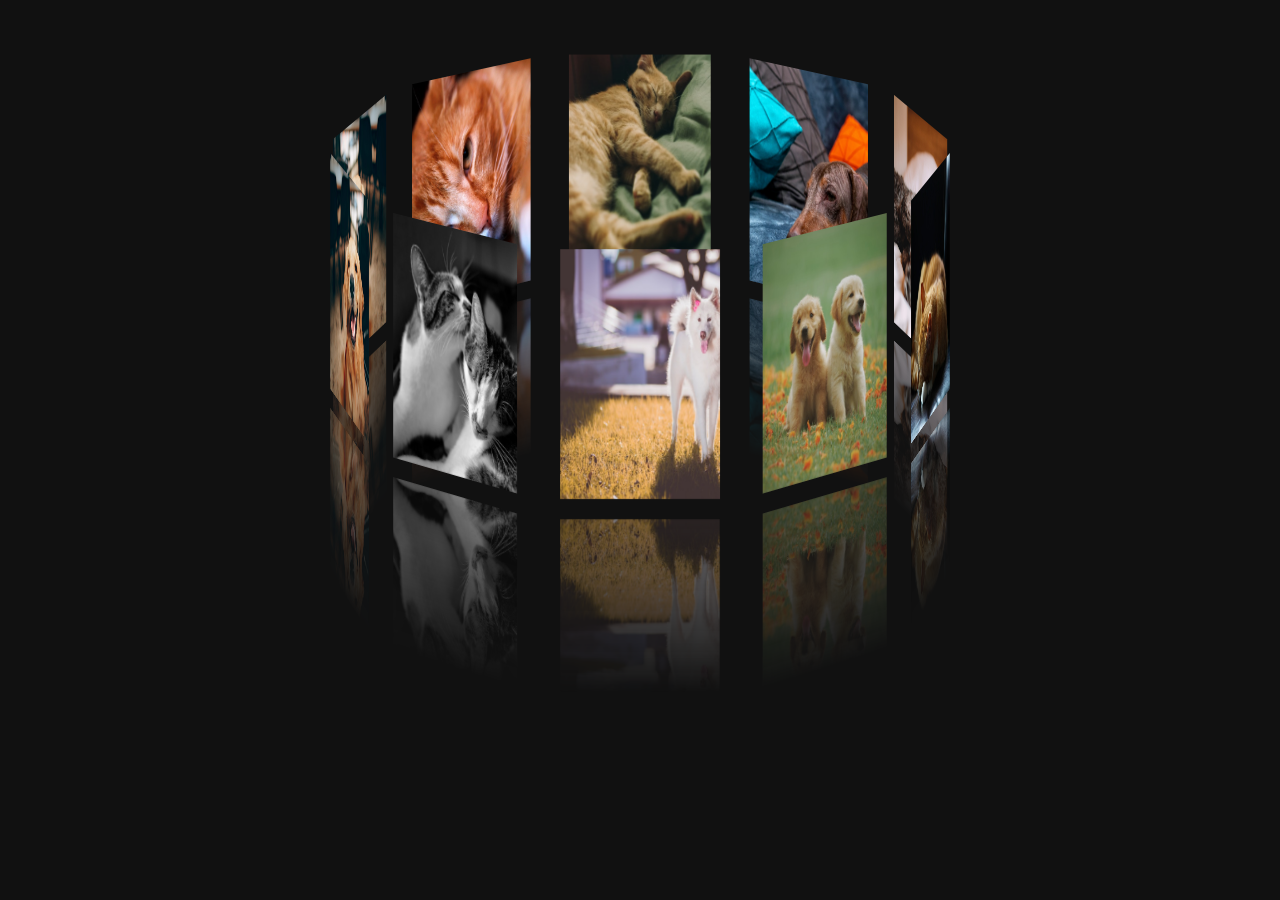
<file: 3dRotating_album/index.html>
<!DOCTYPE html>
<html lang="en">
<head>
    <meta charset="UTF-8">
    <title>3d旋转相册</title>
</head>
<body>
<style>
    body{
        background: #111;
    }
    .wrap{
        perspective: 5000px;
        transform: rotateX(-20deg);
        transform-style: preserve-3d;
    }
    .space3D{
        position: relative;
        width:150px;
        height:200px;
        margin:140px auto 0;
        transform-style:preserve-3d;
        animation:rotateAnimations 10s linear infinite;
    }
    img{
        width: 150px;
        height: 250px;
        position: absolute;
        top:0;
        left:0;
        /*详情：https://www.html.cn/book/css/properties/only-webkit/box-reflect.htm*/
        -webkit-box-reflect:below 20px -webkit-linear-gradient(top,rgba(250,250,250,0),rgba(250,250,250,0) 30%,rgba(250,250,250,0.5));
    }
    img:nth-child(1){
        transform: rotateY(0deg) translateZ(300px);
    }
    img:nth-child(2){
        transform: rotateY(36deg) translateZ(300px);
    }
    img:nth-child(3){
        transform: rotateY(72deg) translateZ(300px);
    }
    img:nth-child(4){
        transform: rotateY(108deg) translateZ(300px);
    }
    img:nth-child(5){
        transform: rotateY(144deg) translateZ(300px);
    }
    img:nth-child(6){
        transform: rotateY(180deg) translateZ(300px);
    }
    img:nth-child(7){
        transform: rotateY(216deg) translateZ(300px);
    }
    img:nth-child(8){
        transform: rotateY(252deg) translateZ(300px);
    }
    img:nth-child(9){
        transform: rotateY(288deg) translateZ(300px);
    }
    img:nth-child(10){
        transform: rotateY(324deg) translateZ(300px);
    }
    @keyframes rotateAnimations {
        0% {
            transform: rotateY(0deg);
        }
        100% {
            transform: rotateY(360deg);
        }
    }
</style>
<div class="wrap">
    <div class="space3D">
        <img src="img/1.jpg">
        <img src="img/2.jpg">
        <img src="img/3.jpg">
        <img src="img/4.jpg">
        <img src="img/5.jpg">
        <img src="img/6.jpg">
        <img src="img/7.jpg">
        <img src="img/8.jpg">
        <img src="img/9.jpg">
        <img src="img/10.jpg">
    </div>
</div>
</body>
</html>
</file>
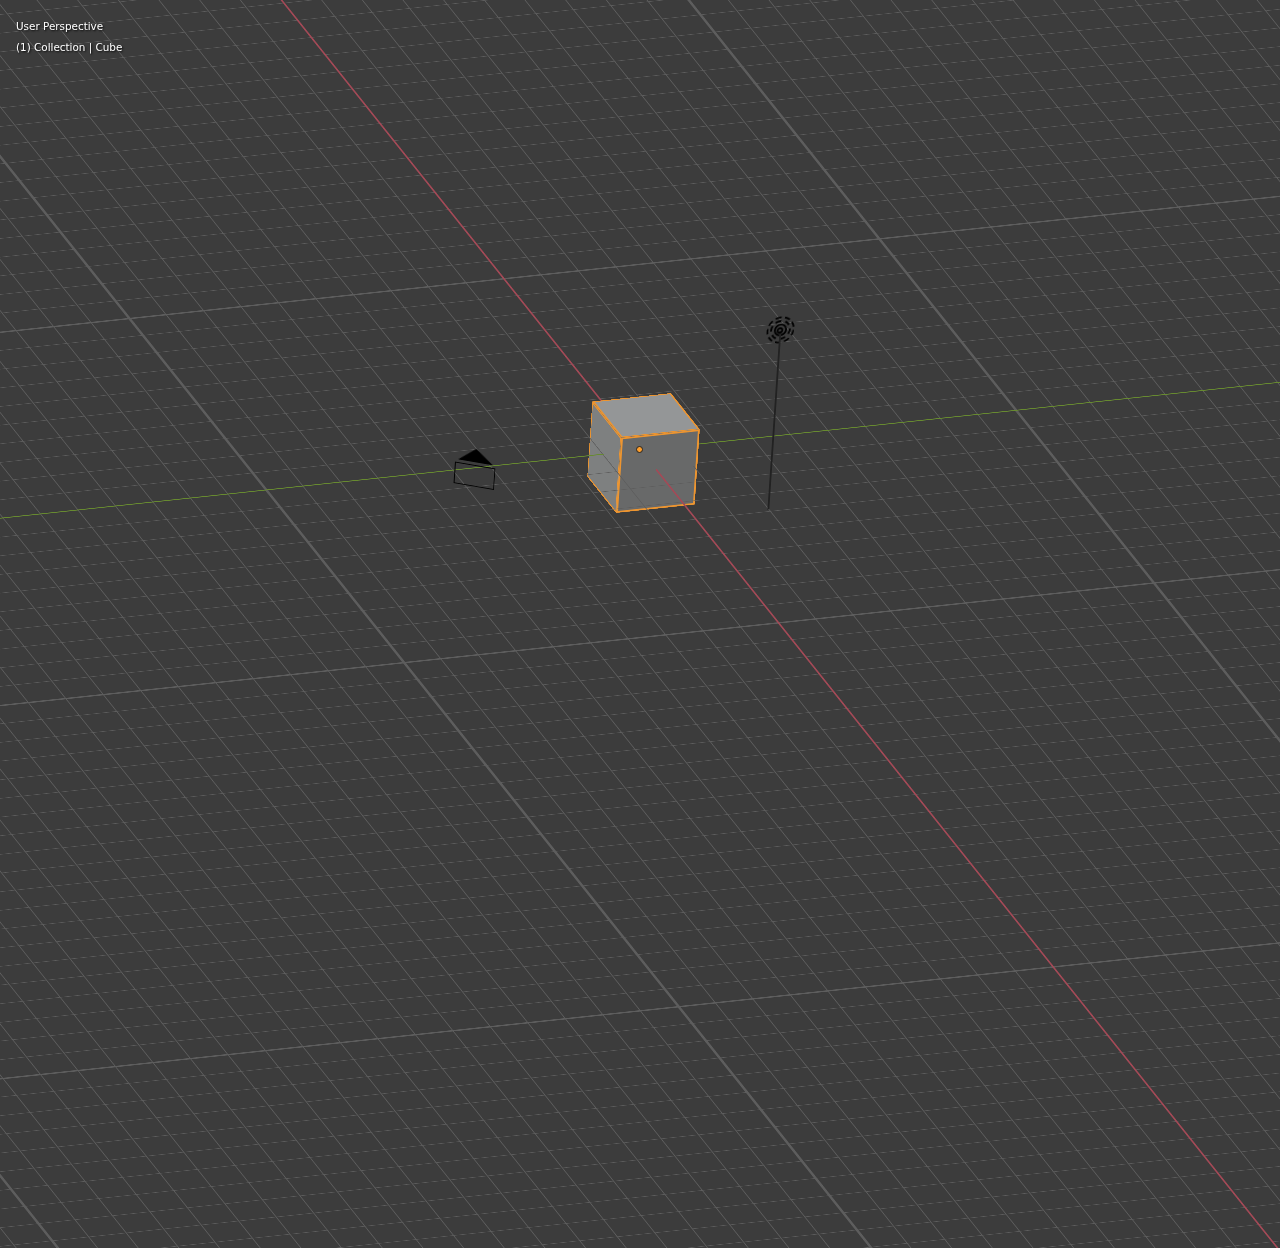
<file: Blender in HTML/source code/index.html>
<!DOCTYPE html>
<html lang="en">
<head>
  <meta charset="UTF-8">
  <meta name="viewport" content="width=device-width, initial-scale=1.0">
  <title>Document</title>
  <link rel="stylesheet" href="style.css">
</head>
<body>
  <div id="dot"></div>
  
  <div id="layout">
    <div id="wrapper">
      <div id="base-mesh"></div>
  
      <div id="light">
        <div id="bulb"></div>
        <div id="line"></div>
      </div>
  
      <div id="camera">
        <div id="lens"></div>
      </div>
  
      <div id="cube">
        <div id="front"></div>
        <div id="back"></div>
        <div id="right"></div>
        <div id="left"></div>
        <div id="top"></div>
        <div id="bottom"></div>
      </div>
    </div>
  </div>
  
  <div id="top-left-text">
    <div>User Perspective</div>
    <div>(1) Collection | Cube</div>
  </div>
  <script src="index.js"></script>
</body>
</html>
</file>
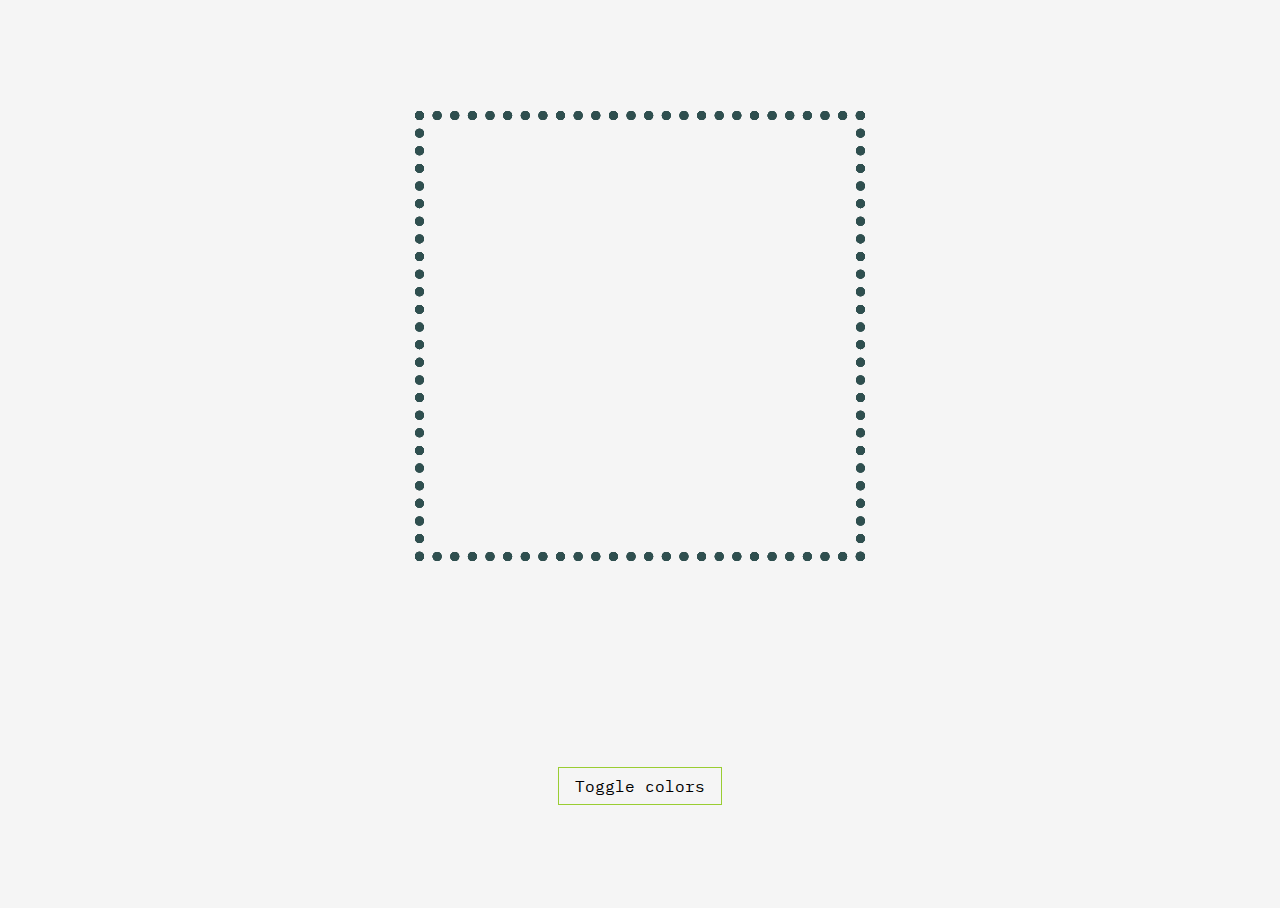
<file: CSS variables in cubic-bezier function/imitation/index.html>
<!DOCTYPE html>
<html lang="en">
<head>
  <meta charset="UTF-8">
  <meta name="viewport" content="width=device-width, initial-scale=1.0">
  <title>Document</title>
  <link rel="stylesheet" href="style.css">
</head>
<body>
  <div class="scene">
    <div class="square" style="--index: 0"></div>
    <div class="square" style="--index: 1"></div>
    <div class="square" style="--index: 2"></div>
    <div class="square" style="--index: 3"></div>
    <div class="square" style="--index: 4"></div>
    <div class="square" style="--index: 5"></div>
    <div class="square" style="--index: 6"></div>
    <div class="square" style="--index: 7"></div>
    <div class="square" style="--index: 8"></div>
  </div>

  <div class="controls">
    <button class="btn btn-mode">Toggle colors</button>
  </div>

  <script>
    document.querySelector(".btn-mode").addEventListener("click", () => {
      document.body.classList.toggle("dark-mode");
    });
  </script>
</body>
</html>
</file>
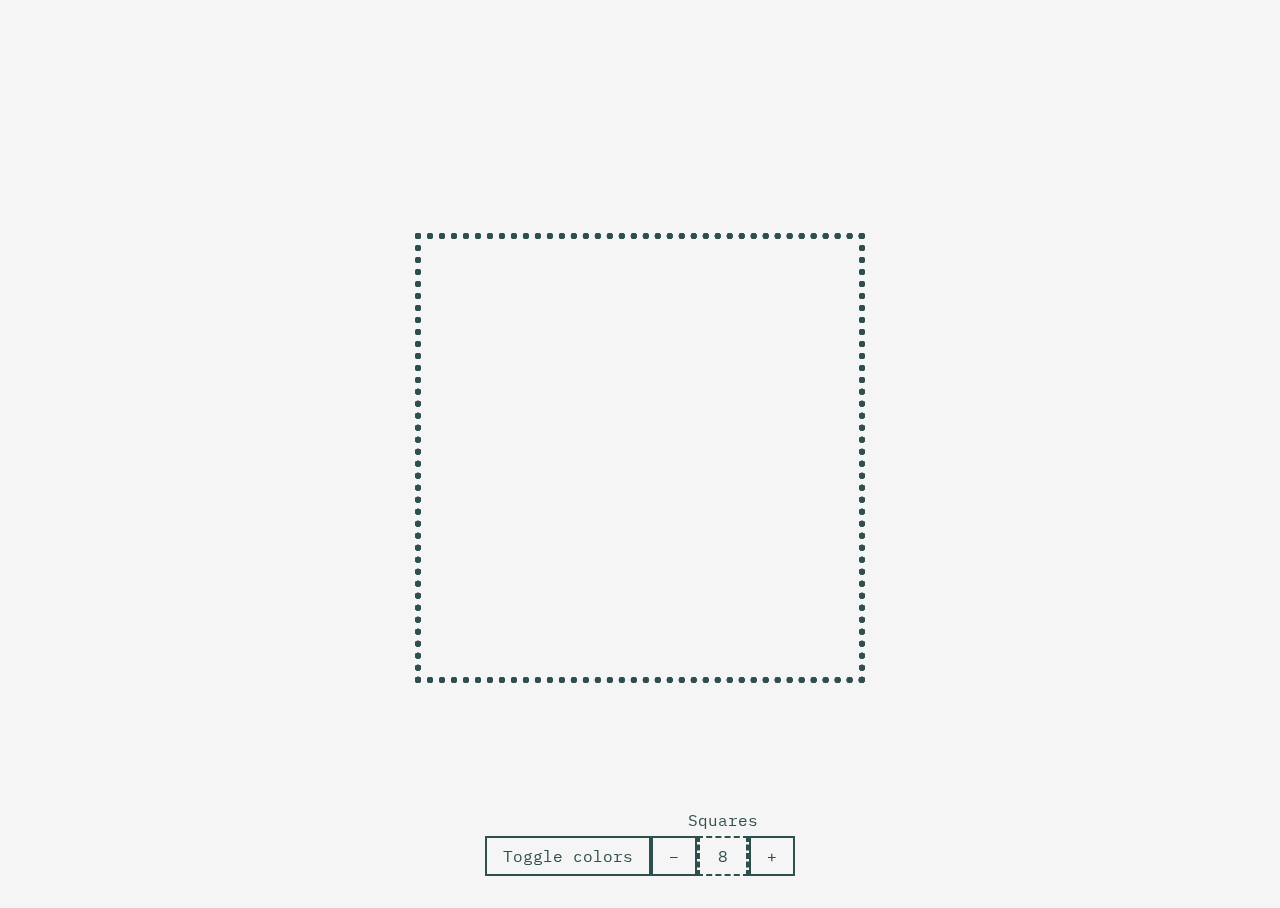
<file: CSS variables in cubic-bezier function/sound code/index.html>
<!DOCTYPE html>
<html lang="en">
<head>
  <meta charset="UTF-8">
  <meta name="viewport" content="width=device-width, initial-scale=1.0">
  <title>Document</title>
  <link rel="stylesheet" href="style.css">
</head>
<body>
  <div class="controls">
    <button class="btn btn-mode">Toggle colors</button>
    <div class="amount">
      <label class="amount-label">Squares</label>
      <button class="btn btn-remove">−</button>
      <div class="count">8</div>
      <button class="btn btn-add">+</button>
    </div>
  </div>
  <div class="scene">
    <div class="square" style="--index: 0"></div>
    <div class="square" style="--index: 1"></div>
    <div class="square" style="--index: 2"></div>
    <div class="square" style="--index: 3"></div>
    <div class="square" style="--index: 4"></div>
    <div class="square" style="--index: 5"></div>
    <div class="square" style="--index: 6"></div>
    <div class="square" style="--index: 7"></div>
    <div class="square" style="--index: 8"></div>
    <div class="square" style="--index: 9"></div>
    <div class="square" style="--index: 10"></div>
    <div class="square" style="--index: 11"></div>
    <div class="square" style="--index: 12"></div>
    <div class="square" style="--index: 13"></div>
    <div class="square" style="--index: 14"></div>
    <div class="square" style="--index: 15"></div>
    <div class="square" style="--index: 16"></div>
    <div class="square" style="--index: 17"></div>
    <div class="square" style="--index: 18"></div>
    <div class="square" style="--index: 19"></div>
  </div>
  <script>

    const scene = document.querySelector(".scene");
    const squares = document.querySelectorAll(".square");
    const count = document.querySelector(".count");
    const min = 1;
    const max = 20;
    let counter = 8;

    const init = () => {
      squares.forEach((square, index) => {
        if (index >= counter) {
          return;
        }
        square.style.opacity = 0.5;
      });
    };

    document.querySelector(".btn-add").addEventListener("click", () => {
      counter < max ? counter++ : max;
      count.innerText = counter;
      squares[counter - 1].style.opacity = 0.5;
    });

    document.querySelector(".btn-remove").addEventListener("click", () => {
      counter > min ? counter-- : min;
      count.innerText = counter;
      squares[counter - 1].style.opacity = 0;
    });

    document.querySelector(".btn-mode").addEventListener("click", () => {
      document.body.classList.toggle("dark-mode");
    });

    init();

  </script>
</body>
</html>
</file>
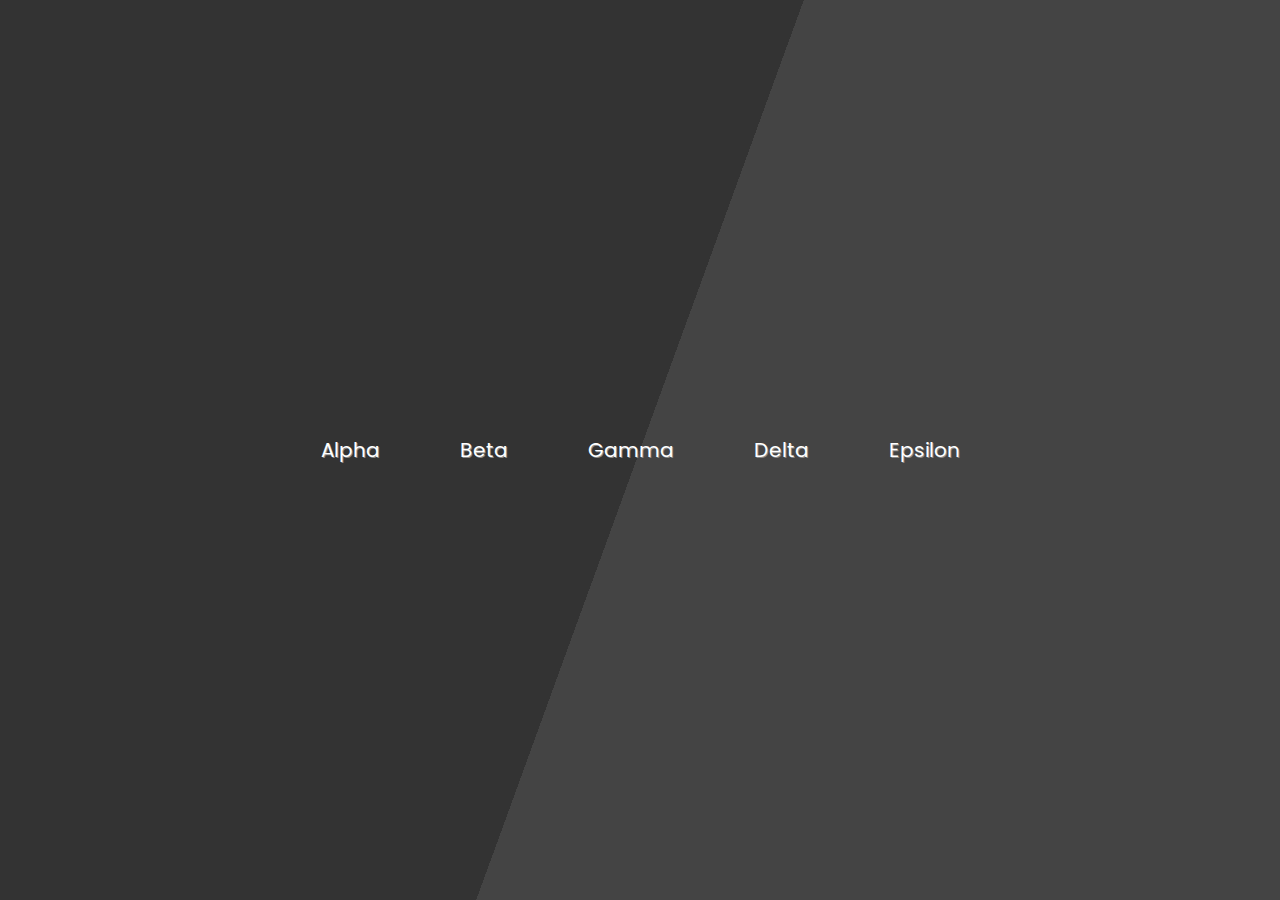
<file: JAN - just another nav/souces code/index.html>
<!DOCTYPE html>
<html lang="en">
<head>
  <meta charset="UTF-8">
  <meta name="viewport" content="width=device-width, initial-scale=1.0">
  <title>Document</title>
  <link rel="stylesheet" href="style.css">
  <script src="http://libs.baidu.com/jquery/2.0.0/jquery.min.js"></script>
</head>
<body>
  <ul class="nav">
    <li><a href="#/">Alpha</a></li>
    <li><a href="#/">Beta</a></li>
    <li><a href="#/">Gamma</a></li>
    <li><a href="#/">Delta</a></li>
    <li><a href="#/">Epsilon</a></li>
    <li class="slide1"></li>
    <li class="slide2"></li>
  </ul>
  <script src="index.js"></script>
</body>
</html>
</file>
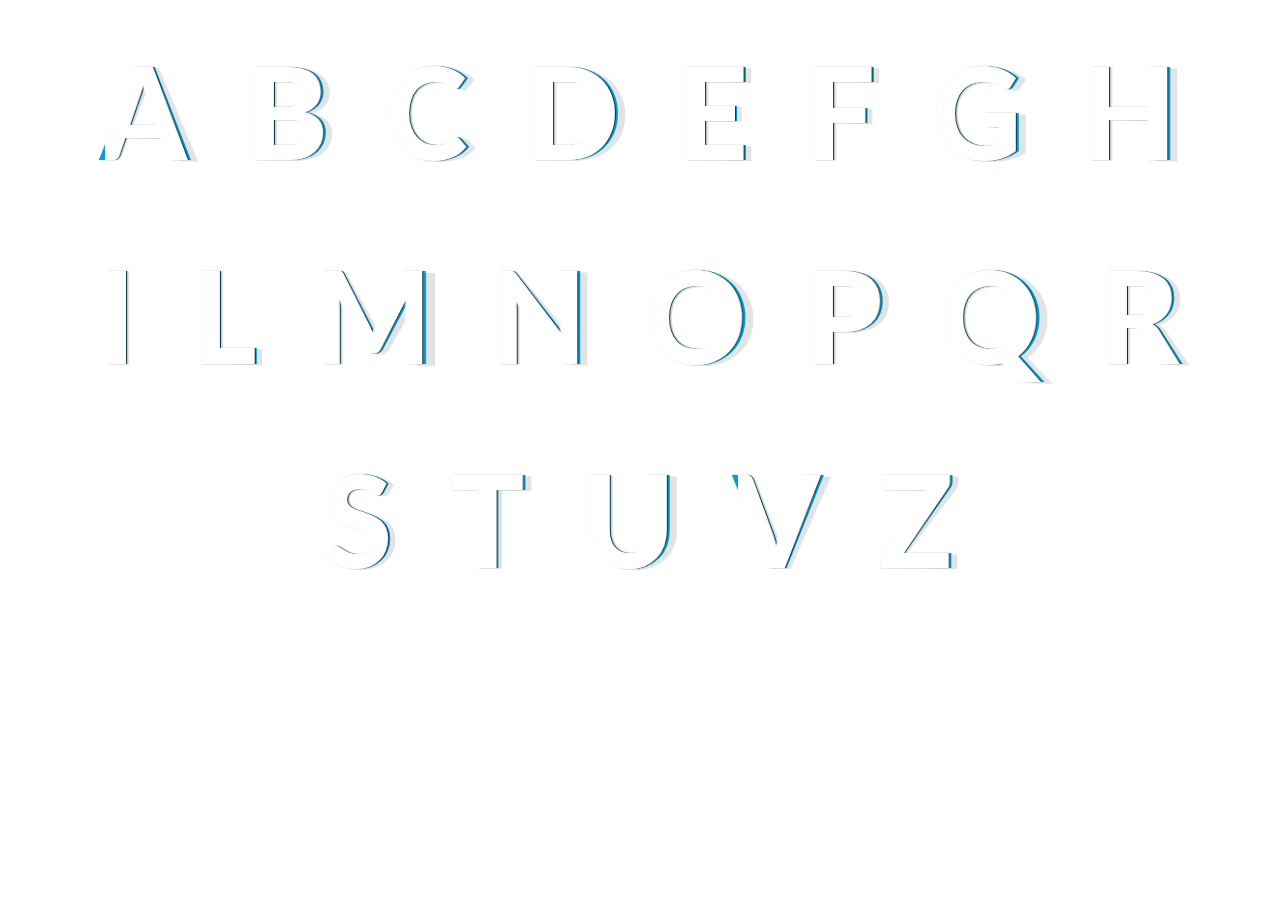
<file: Opening type/source code/index.html>
<!DOCTYPE html>
<html lang="en">
<head>
  <meta charset="UTF-8">
  <meta name="viewport" content="width=device-width, initial-scale=1.0">
  <title>Document</title>
  <link rel="stylesheet" href="style.css">
</head>
<body>
  <div class="foo">
    <span class="letter" data-letter="A">A</span>
    <span class="letter" data-letter="B">B</span>
    <span class="letter" data-letter="C">C</span>
    <span class="letter" data-letter="D">D</span>
    <span class="letter" data-letter="E">E</span>
    <span class="letter" data-letter="F">F</span>
    <span class="letter" data-letter="G">G</span>
    <span class="letter" data-letter="H">H</span>
    <span class="letter" data-letter="I">I</span>
    <span class="letter" data-letter="L">L</span>
    <span class="letter" data-letter="M">M</span>
    <span class="letter" data-letter="N">N</span>
    <span class="letter" data-letter="O">O</span>
    <span class="letter" data-letter="P">P</span>
    <span class="letter" data-letter="Q">Q</span>
    <span class="letter" data-letter="R">R</span>
    <span class="letter" data-letter="S">S</span>
    <span class="letter" data-letter="T">T</span>
    <span class="letter" data-letter="U">U</span>
    <span class="letter" data-letter="V">V</span>
    <span class="letter" data-letter="Z">Z</span>
  </div>
</body>
</html>
</file>
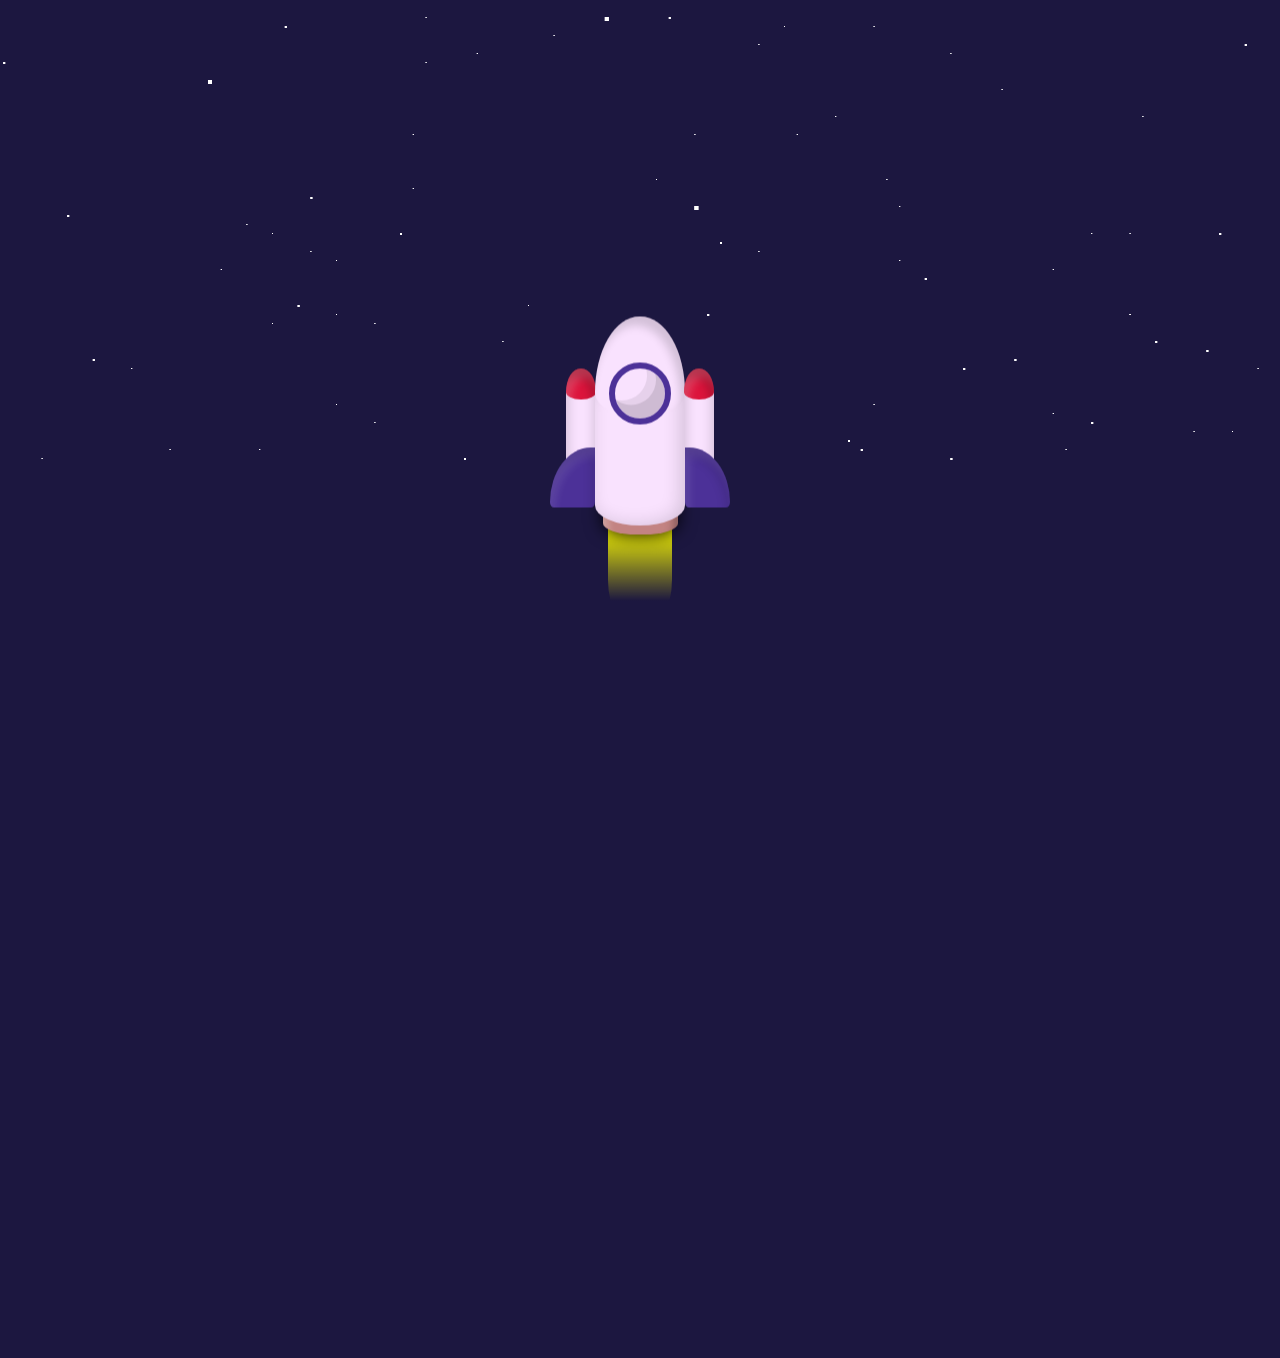
<file: Rocket Through Space/source code/index.html>
<!DOCTYPE html>
<html lang="en">
<head>
  <meta charset="UTF-8">
  <meta name="viewport" content="width=device-width, initial-scale=1.0">
  <title>Document</title>
  <link rel="stylesheet" href="style.css">
</head>
<body>
  <div class="hover-area"></div>
  <div class="hover-area"></div>
  <div class="hover-area"></div>
  <div class="hover-area"></div>
  <div class="hover-area"></div>
  <div class="hover-area"></div>
  <div class="hover-area"></div>
  <div class="hover-area"></div>
  <div class="hover-area"></div>
  <div class="hover-area"></div>
  <div class="hover-area"></div>
  <div class="hover-area"></div>
  <div class="hover-area"></div>
  <div class="hover-area"></div>
  <div class="hover-area"></div>
  <div class="hover-area"></div>
  <div class="hover-area"></div>
  <div class="hover-area"></div>
  <div class="hover-area"></div>
  <div class="hover-area"></div>
  <div class="star-field">
    <div class="stars stars-sm"></div>
    <div class="stars stars-md"></div>
    <div class="stars stars-lg"></div>
  </div>
  <div class="ship">
    <div class="wrapper">
      <div class="body side left"></div>
      <div class="body main">
        <div class="wing left"></div>
        <div class="wing right"></div>
        <div class="booster"></div>
        <div class="exhaust"></div>
      </div>
      <div class="body side right"></div>
    </div>
  </div>
</body>
</html>
</file>
<file: Blender in HTML/source code/style.css>
body {
  background-color: #3C3C3C;
  color: #FFF;
  overflow: hidden;
  font-family: Sans;
  font-size: .65rem;
  text-shadow: 1px 1px 2px rgba(0, 0, 0, 0.9);
  line-height: 2;
}

#top-left-text {
  padding: .5rem;
  z-index: 1;
  position: absolute;
}

#dot {
  position: absolute;
  width: 5px;
  height: 5px;
  background: #FF9F2C;
  border: #222 solid 1px;
  border-radius: 50%;
  z-index: 1;
  left: calc(50% - 4px);
  top: calc(50% - 4px);
}

#layout {
  height: 100vh;
  width: 100vw;
  display: flex;
  justify-content: center;
  align-items: center;
  position: absolute;
  top: 0;
  left: 0;
  transform-style: preserve-3d;
  transform: translateZ(-100px) rotateX(-16.6deg) rotateY(20.4deg);
}

#layout #wrapper {
  transform-style: preserve-3d;
  transform: rotateX(80deg);
  position: relative;
}

#base-mesh {
  width: 6000px;
  height: 6000px;
  position: relative;
  background-image: linear-gradient(#5D5D5D 1px, transparent 1px), linear-gradient(90deg, #5D5D5D 1px, transparent 1px), linear-gradient(#5D5D5D 3px, transparent 1px), linear-gradient(90deg, #5D5D5D 3px, transparent 1px);
  background-size: 40px 40px, 40px 40px, 800px 800px, 800px 800px;
  background-position: 0 0, 0 0, 200px 200px, 200px 200px;
  border-right: #5D5D5D solid 1px;
  border-bottom: #5D5D5D solid 1px;
}
#base-mesh::before, #base-mesh::after {
  content: ' ';
  position: absolute;
  width: 2px;
  left: 50%;
  top: 0;
  height: 6000px;
}
#base-mesh::before {
  background: #A34956;
}
#base-mesh::after {
  background: #678A30;
  transform: rotateZ(90deg);
}

#light {
  transform: rotateX(90deg) translateY(114px) translateX(144px) scale(-1);
  position: absolute;
  top: calc(50% + 40px);
  left: calc(50% - 80px);
  z-index: 0;
}
#light #bulb {
  width: 26px;
  height: 26px;
  border: #000 dashed 2px;
  border-radius: 50%;
  display: flex;
  justify-content: center;
  align-items: center;
  position: relative;
  transform: translateY(14px);
}
#light #bulb::before {
  content: ' ';
  width: 18px;
  height: 18px;
  border: #000 dashed 2px;
  border-radius: 50%;
  display: flex;
  justify-content: center;
  align-items: center;
  position: absolute;
}
#light #bulb::after {
  content: ' ';
  width: 10px;
  height: 10px;
  border: #000 solid 2px;
  border-radius: 50%;
  position: absolute;
}
#light #line {
  height: 200px;
  width: 2px;
  background: #222;
  margin: 0 auto;
  position: relative;
  display: flex;
  align-items: center;
  flex-direction: column;
}
#light #line::before {
  content: ' ';
  width: 3px;
  height: 3px;
  border-radius: 50%;
  border: #000 solid 2px;
  position: absolute;
  top: -4px;
}

#camera {
  position: absolute;
  top: 50%;
  left: calc(50% - 160px);
  transform: rotateX(90deg) translateX(-163px) translateY(155px) translateZ(-300px) rotateY(35deg);
  transform-style: preserve-3d;
  z-index: 1;
}
#camera #lens {
  height: 22px;
  width: 40px;
  border: #000 solid 1px;
}
#camera #lens::before {
  content: ' ';
  width: 0;
  height: 0;
  border-left: 18px solid transparent;
  border-right: 18px solid transparent;
  border-top: 15px solid #000;
  position: absolute;
  top: 27px;
  left: calc(50% - 18px);
}

#cube {
  position: absolute;
  transform: translateZ(40px);
  transform-style: preserve-3d;
  top: calc(50% - 40px);
  left: calc(50% - 40px);
}

#cube div {
  width: 80px;
  height: 80px;
  position: absolute;
  border: #ED9530 solid 2px;
}
#cube #right {
  background: #7E8080;
  transform: rotateY(-90deg);
  transform-origin: right;
}
#cube #left {
  background: #7E8080;
  transform: rotateY(90deg);
  transform-origin: left;
}
#cube #back {
  background: #686969;
  transform: rotateX(90deg);
  transform-origin: bottom;
}
#cube #front {
  background: #686969;
  transform: rotateX(-90deg);
  transform-origin: top;
}
#cube #bottom {
  background: #949697;
}
#cube #top {
  background: #949697;
  transform: translateZ(-84px);
}
</file>
<file: CSS variables in cubic-bezier function/imitation/style.css>
@import url("https://fonts.googleapis.com/css2?family=IBM+Plex+Mono:wght@500&display=swap");
/* 引入一个字体库 */

/* root 译为根源,是css选择器,选中的是根元素,也就是html标签
  如果里面直接写属性和属性值
  比如 :root { background: red }
      此时整个界面的背景色被设置为红色
      你可以在页面中看到效果
      这相当于 html { background: red }
  也可以用来声明一些全局变量
  :root {--aa: red}
    可以理解为JavaScript中的var --aa = red;
    之后你就可以在其他地方去使用 --aa 这个变量
    例如 div { color: var (--aa) }
*/
:root {
  --color: darkslategray;
  --color-alt: whitesmoke;
  --color-focus: dodgerblue;
}

* {
  box-sizing: border-box;
}

html,
body{
  height: 100%;
}

body {
  display: grid;
  /* place-items === align-items + justify-items */
  place-items: center;
  overflow: hidden;
  background-color: var(--color-alt);
  font-family: "IBM Plex Mono", monospace;
}

.scene {
  --size: 50vmin;
  --duration: 5500ms;
  /* calc 是一个计算的函数 你填个 1 + 1  calc(1 + 1) 它就会把结果返回给你*/
  --bezier: calc(0.15 * var(--index) / 2)
  display: flex;
  align-items: center;
  justify-content: center;
  position: relative;
  width: var(--size);
  height: var(--size);
}

.square {
  position: absolute;
  z-index: 0;
  left: 0;
  width: 100%;
  height: 100%;
  opacity: .5;
  border: 6px dotted var(--color);
  transition: opacity 500ms ease-out;
  animation: square var(--duration) alternate infinite;
  
  /* 这里就是整个动画效果的关键点了
    影响到动画为什么看起来像拖着个影子在运动
    --index 变量值设置在了行间样式中
    呈阶梯 第一个square是 0 第二个square是 1 以此类推
    之后代入cubic-bezier() 并通过calc计算
    就可以产生一些阶梯差值
    例如

    第一个square的 --index 是 0
    cubic-bezier(
      calc(0.1 * var(--index)), 
      calc(0.025 * var(--index)), 
      calc(0.1 * var(--index)), 
      1
    )
    等于 cubic-bezier(0,1)
    
    第二个square的 --index 是 1
    代入等于 cubic-bezier(0.1, 0.025, 0.1, 1)

    第三个square的 --index 是 2
    代入等于 cubic-bezier(0.2, 0.05, 0.2, 1)

    以这种贝塞尔曲线运动着
    它就可以产生一个光影
    例如： 扫把星，运动的很快，看起来就像一个拖着扫把的星星
    以这种贝塞尔规则去定义动画，就可以简单模拟 “拖着扫把的盒子”
    
  */

  animation-timing-function: cubic-bezier(calc(0.1 * var(--index)), 
  calc(0.025 * var(--index)) , calc(0.1 * var(--index)) , 1
  );
  /* 定义什么样的运动速度 linear 全程保持匀速 */
  /* 也可以自定义 就得使用cubic-bezier 值范围是 0 到 1 */
  /* animation-timing-function:linear */
}

@media (min-width: 40em) {
  .square {
    border-width: 1vmin;
  }
}

/* 这里就是一些 旋转 缩放 平移 的动画组合 */
@keyframes square {
  0% {
    transform: translateY(15vh);
  }
  10% {
    transform: translateY(0) scale(1);
  }
  20%{
    transform: rotate(90deg);
  }
  30%{
    transform: translateY(0) scale(0.5) rotate(45deg);
  }
  40% {
    transform: translateY(0) scale(0.5);
  }
  50%{
    transform: translate(0, -20vh) scale(0.5);
  }
  60%{
    transform: translate(20vw, -20vh) scale(0.5) rotate(90deg);
  }
  70% {
    transform: translate(-20vw, -20vh) scale(0.5) rotate(-90deg);
  }
  80% {
    transform: translate(0, -30vh) scale(0.25);
  }
  90% {
    transform: translate(0, -20vh) scale(0.5);
  }
  100% {
    transform: translateY(-20vh) scale(0.25);
  }
}

.dark-mode {
  --color: white;
  --color-alt: black;
  --color-focus: yellow;
}

.controls{
  border: 1px solid yellowgreen;
}

.btn {
  all: unset;
  padding: 0.5rem 1rem;
  font-size: 1rem;
  font-family: inherit;
  background-color: transparent;
  color: inherit;
  border: var(--border);
  cursor: pointer;
  user-select: none;
  touch-action: manipulation;
}
.btn:active {
  transform: translateY(1px);
}

.btn:focus {
  outline: 2px dashed var(--color-focus);
  outline-offset: 3px;
}
</file>
<file: CSS variables in cubic-bezier function/sound code/style.css>
@import url("https://fonts.googleapis.com/css2?family=IBM+Plex+Mono:wght@500&display=swap");

:root {
  --color: darkslategray;
  --color-alt: whitesmoke;
  --color-focus: dodgerblue;
}

.dark-mode {
  --color: white;
  --color-alt: black;
  --color-focus: yellow;
}

* {
  box-sizing: border-box;
}

html,
body {
  height: 100%;
}

body {
  display: grid;
  place-items: center;
  overflow: hidden;
  background-color: var(--color-alt);
  font-family: "IBM Plex Mono", monospace;
}

.scene {
  --size: 50vmin;
  --duration: 5500ms;
  --bezier: calc(0.15 * var(--index) / 2);

  display: flex;
  align-items: center;
  justify-content: center;
  position: relative;
  width: var(--size);
  height: var(--size);
  animation: scene calc(var(--duration) * 2) steps(1, end) infinite;
}

.square {
  position: absolute;
  z-index: 0;
  left: 0;
  width: 100%;
  height: 100%;
  opacity: 0;
  border: 6px dotted var(--color);
  transition: opacity 500ms ease-out;
  animation: square var(--duration) alternate infinite;
  animation-timing-function: cubic-bezier(
    calc(0.1 * var(--index)),
    calc(0.025 * var(--index)),
    calc(0.1 * var(--index)),
    1
  );
}
@media (min-width: 40em) {
  border-width: 1vmin;
}

@keyframes scene {
  50%,
  100% {
    transform: scaleX(-1);
  }
}

@keyframes square {
  0% {
    transform: translateY(15vh);
  }
  10% {
    transform: translateY(0) scale(1);
  }
  20% {
    transform: rotate(90deg);
  }
  30% {
    transform: translateY(0) scale(0.5) rotate(45deg);
  }
  40% {
    transform: translateY(0) scale(0.5);
  }
  50% {
    transform: translate(0, -20vh) scale(0.5);
  }
  60% {
    transform: translate(20vw, -20vh) scale(0.5) rotate(90deg);
  }
  70% {
    transform: translate(-20vw, -20vh) scale(0.5) rotate(-90deg);
  }
  80% {
    transform: translate(0, -30vh) scale(0.25);
  }
  90% {
    transform: translate(0, -20vh) scale(0.5);
  }
  100% {
    transform: translateY(-20vh) scale(0.25);
  }
}

.controls {
  --border: 2px solid var(--color);

  display: flex;
  justify-content: center;
  position: fixed;
  bottom: 1.5rem;
  left: 0;
  width: 100%;
  color: var(--color);
}

.amount {
  position: relative;
  display: flex;
}

.amount-label {
  position: absolute;
  bottom: calc(100% + 6px);
  text-align: center;
  width: 100%;
}

.count {
  display: flex;
  align-items: center;
  justify-content: center;
  padding: 0.5rem 1rem;
  background-color: rgba(gray, 0.3);
  border-top: var(--border);
  border-bottom: var(--border);
  border-style: dashed;
  min-width: 52px;
}

.btn {
  all: unset;
  padding: 0.5rem 1rem;
  font-size: 1rem;
  font-family: inherit;
  background-color: transparent;
  color: inherit;
  border: var(--border);
  cursor: pointer;
  user-select: none;
  touch-action: manipulation;
}
.btn:active {
  transform: translateY(1px);
}

.btn:focus {
  outline: 2px dashed var(--color-focus);
  outline-offset: 3px;
}
</file>
<file: JAN - just another nav/souces code/style.css>
@import url("https://fonts.googleapis.com/css?family=Poppins:300,400,800&display=swap");

*,
*::before,
*::after {
  box-sizing: border-box;
}

html,
body {
  height: 100%;
  margin: 0;   /* 我追加上的 解决dome不完美之处 */
}

body {
  display: flex;
  justify-content: center;
  align-items: center;
  background: #e0e0e0;
  font-family: poppins;
  line-height: 1.5;
  background: linear-gradient(110deg,#333 50%, #444 50%);
}

.nav{
  position: relative;
  display: flex;
  list-style: none;
  padding: 10px 20px;
}

.nav a {
  position: relative;
  padding: 0.6em 2em;
  font-size: 20px;
  border: none;
  color: #fff;
  display: inline-block;
  text-decoration: none;
  text-shadow: 1px 1px 0 #888;
  z-index: 3;
}

/* 实际上是用另外两个元素追加到nav上，所产生的效果 */
.nav .slide1,
.nav .slide2 {
  position: absolute;
  display: inline-block;
  /* box-shadow: 1px 1px 0 #666; */
  /* cubic-bezier(0.23, 1, 0.32, 1.05) 元素移动后出现左右微震荡的原因 */
  /* 改cubic-bezier(0.23, 1, 0.32, 1.05) 没测试出效果
      改第二和第四震荡明显变大
      改第三会影响它运动的速度
   */
  transition: all 0.6s cubic-bezier(0.03, 1, 0.32, 1.05);
  /* 两个元素设置变行(skew)后
  一个设置background，一个设置border 
  后面用js来控制就完成了
  */
  transform: skew(-20deg);
  bottom: 0px;
  height: 100%;
}

.nav .slide1{
  /* 原来后面两位数是透明值， 真的是孤陋寡闻 */
  background: #eeeeee30;
  z-index: 2;
}

.nav .slide2{
  opacity: 0;
  background: transparent;
  border: 1px solid #eeeeee70;
  z-index: 1;
}
</file>
<file: Opening type/source code/style.css>
@import url(https://fonts.googleapis.com/css?family=Lato:900);
*, *:before, *:after{
  box-sizing:border-box;
}
body{
  font-family: 'Lato', sans-serif;
}
div.foo{
  width: 90%;
  margin: 0 auto;
  text-align: center;
}
.letter{
  display: inline-block;
  font-weight: 900;
  font-size: 8em;
  margin: 0.2em;
  position: relative;
  color: #00B4F1;
  transform-style: preserve-3d;
  perspective: 400;
  z-index: 1;
}
.letter:before, .letter:after{
  position:absolute;
  content: attr(data-letter);
  transform-origin: top left;
  top:0;
  left:0;
}
.letter, .letter:before, .letter:after{
  transition: all 0.3s ease-in-out;
}
.letter:before{
  color: #fff;
  text-shadow: 
    -1px 0px 1px rgba(255,255,255,.8),
    1px 0px 1px rgba(0,0,0,.8);
  z-index: 3;
  transform:
    rotateX(0deg)
    rotateY(-15deg)
    rotateZ(0deg);
}
.letter:after{
  color: rgba(0,0,0,.11);
  z-index:2;
  transform:
    scale(1.08,1)
    rotateX(0deg)
    rotateY(0deg)
    rotateZ(0deg)
    skew(0deg,1deg);
}
.letter:hover:before{
  color: #fafafa;
  transform:
    rotateX(0deg)
    rotateY(-40deg)
    rotateZ(0deg);
}
.letter:hover:after{
  transform:
    scale(1.08,1)
    rotateX(0deg)
    rotateY(40deg)
    rotateZ(0deg)
    skew(0deg,22deg);
}
</file>
<file: Rocket Through Space/source code/style.css>
:root {
  --ship-size: 10vmin;
  --sky-color: #1C1740;
  --ship-color: #F9E2FE;
  --ship-cap-color: crimson;
  --ship-wing-color: #4C3198;
  --ship-window-trim-color: #4C3198;
  --ship-booster-color: #C38382;
  --star-color: white;
  --stars-sm-speed: 5s;
  --stars-md-speed: 2s;
  --stars-lg-speed: 1s;
}

* {
  box-sizing: border-box;
}

html, body {
  height: 100%;
}

body {
  display: flex;
  position: relative;
  overflow: hidden;
  background-color: var(--sky-color);
}

.ship,
.star-field {
  position: absolute;
  top: 50%;
  left: 50%;
  will-change: transform;
  transition: transform 0.4s ease;
  transform: translate(-50%, -50%);
}

.star-field {
  width: 200%;
  height: 200%;
  transition: transform 1s ease-out;
}

.hover-area {
  flex-grow: 1;
  z-index: 3;
}
.hover-area:nth-child(1):hover ~ .ship, .hover-area:nth-child(1):hover ~ .star-field {
  transform: translate(-50%, -50%) rotate(-90deg);
}
.hover-area:nth-child(2):hover ~ .ship, .hover-area:nth-child(2):hover ~ .star-field {
  transform: translate(-50%, -50%) rotate(-80deg);
}
.hover-area:nth-child(3):hover ~ .ship, .hover-area:nth-child(3):hover ~ .star-field {
  transform: translate(-50%, -50%) rotate(-70deg);
}
.hover-area:nth-child(4):hover ~ .ship, .hover-area:nth-child(4):hover ~ .star-field {
  transform: translate(-50%, -50%) rotate(-60deg);
}
.hover-area:nth-child(5):hover ~ .ship, .hover-area:nth-child(5):hover ~ .star-field {
  transform: translate(-50%, -50%) rotate(-50deg);
}
.hover-area:nth-child(6):hover ~ .ship, .hover-area:nth-child(6):hover ~ .star-field {
  transform: translate(-50%, -50%) rotate(-40deg);
}
.hover-area:nth-child(7):hover ~ .ship, .hover-area:nth-child(7):hover ~ .star-field {
  transform: translate(-50%, -50%) rotate(-30deg);
}
.hover-area:nth-child(8):hover ~ .ship, .hover-area:nth-child(8):hover ~ .star-field {
  transform: translate(-50%, -50%) rotate(-20deg);
}
.hover-area:nth-child(9):hover ~ .ship, .hover-area:nth-child(9):hover ~ .star-field {
  transform: translate(-50%, -50%) rotate(-10deg);
}
.hover-area:nth-child(10):hover ~ .ship, .hover-area:nth-child(10):hover ~ .star-field {
  transform: translate(-50%, -50%) rotate(0deg);
}
.hover-area:nth-child(11):hover ~ .ship, .hover-area:nth-child(11):hover ~ .star-field {
  transform: translate(-50%, -50%) rotate(0deg);
}
.hover-area:nth-child(12):hover ~ .ship, .hover-area:nth-child(12):hover ~ .star-field {
  transform: translate(-50%, -50%) rotate(10deg);
}
.hover-area:nth-child(13):hover ~ .ship, .hover-area:nth-child(13):hover ~ .star-field {
  transform: translate(-50%, -50%) rotate(20deg);
}
.hover-area:nth-child(14):hover ~ .ship, .hover-area:nth-child(14):hover ~ .star-field {
  transform: translate(-50%, -50%) rotate(30deg);
}
.hover-area:nth-child(15):hover ~ .ship, .hover-area:nth-child(15):hover ~ .star-field {
  transform: translate(-50%, -50%) rotate(40deg);
}
.hover-area:nth-child(16):hover ~ .ship, .hover-area:nth-child(16):hover ~ .star-field {
  transform: translate(-50%, -50%) rotate(50deg);
}
.hover-area:nth-child(17):hover ~ .ship, .hover-area:nth-child(17):hover ~ .star-field {
  transform: translate(-50%, -50%) rotate(60deg);
}
.hover-area:nth-child(18):hover ~ .ship, .hover-area:nth-child(18):hover ~ .star-field {
  transform: translate(-50%, -50%) rotate(70deg);
}
.hover-area:nth-child(19):hover ~ .ship, .hover-area:nth-child(19):hover ~ .star-field {
  transform: translate(-50%, -50%) rotate(80deg);
}
.hover-area:nth-child(20):hover ~ .ship, .hover-area:nth-child(20):hover ~ .star-field {
  transform: translate(-50%, -50%) rotate(90deg);
}
.hover-area:active ~ .star-field .stars-sm:before, .hover-area:active ~ .star-field .stars-sm:after {
  animation-duration: calc(var(--stars-sm-speed) / 2);
}
.hover-area:active ~ .star-field .stars-sm:after {
  animation-delay: calc(var(--stars-sm-speed) / -4);
}
.hover-area:active ~ .star-field .stars-md:before, .hover-area:active ~ .star-field .stars-md:after {
  animation-duration: calc(var(--stars-md-speed) / 2);
}
.hover-area:active ~ .star-field .stars-md:after {
  animation-delay: calc(var(--stars-md-speed) / -4);
}
.hover-area:active ~ .star-field .stars-lg:before, .hover-area:active ~ .star-field .stars-lg:after {
  animation-duration: calc(var(--stars-lg-speed) / 2);
}
.hover-area:active ~ .star-field .stars-lg:after {
  animation-delay: calc(var(--stars-lg-speed) / -4);
}
.hover-area:active ~ .ship .wrapper {
  animation: speed-up-ship 80ms linear infinite alternate;
}
.hover-area:active ~ .ship .exhaust {
  animation: speed-up-exhaust 80ms linear infinite alternate;
}

.ship .wrapper {
  display: flex;
}

.ship .body {
  position: relative;
  background-color: var(--ship-color);
  border-radius: 0 0 50% 50% / 76% 76% 15% 15%;
}
.ship .body:before {
  content: '';
  position: absolute;
  border-radius: 50% 50% 50% 50% / 76% 76% 25% 25%;
}

.ship .main {
  width: var(--ship-size);
  height: calc(var(--ship-size) * 1.5);
  box-shadow: inset rgba(0, 0, 0, 0.15) -0.5vmin 0 2vmin 0;
}
.ship .main:before {
  bottom: 80%;
  width: 100%;
  height: 75%;
  background-color: inherit;
  box-shadow: inset rgba(0, 0, 0, 0.15) -0.5vmin 1vmin 1vmin 0;
}
.ship .main:after {
  content: '';
  position: absolute;
  bottom: 75%;
  left: 0;
  right: 0;
  margin: auto;
  border: calc(var(--ship-size) / 15) solid var(--ship-window-trim-color);
  width: calc(var(--ship-size) / 1.8);
  height: calc(var(--ship-size) / 1.8);
  box-shadow: inset rgba(0, 0, 0, 0.075) -2vmin -2vmin 0 0, inset rgba(0, 0, 0, 0.1) -1vmin -1.5vmin 0 0;
  border-radius: 100%;
}

.ship .side {
  width: calc(var(--ship-size) / 3);
  height: var(--ship-size);
  box-shadow: inset rgba(0, 0, 0, 0.1) -0.5vmin 0 1vmin 0, inset rgba(0, 0, 0, 0.1) 0.5vmin 0 1vmin 0;
}
.ship .side:before {
  bottom: 90%;
  width: 100%;
  height: 35%;
  background-color: var(--ship-cap-color);
  box-shadow: inset rgba(0, 0, 0, 0.2) -0.5vmin 1vmin 1vmin 0, inset rgba(255, 255, 255, 0.2) 0.5vmin 1vmin 1vmin 0;
}
.ship .side.left {
  left: 1px;
}
.ship .side.right {
  right: 1px;
}

.ship .wing {
  position: absolute;
  bottom: 2vmin;
  background-color: var(--ship-wing-color);
  width: calc(var(--ship-size) / 2);
  height: calc(var(--ship-size) / 1.5);
  z-index: 1;
  box-shadow: inset rgba(0, 0, 0, 0.1) -0.5vmin 1vmin 1vmin 0, inset rgba(255, 255, 255, 0.1) 0.5vmin 1vmin 1vmin 0;
}
.ship .wing.left {
  right: 100%;
  border-radius: 100% 0 10% 10%;
}
.ship .wing.right {
  left: 100%;
  border-radius: 0 100% 10% 10%;
}

.ship .booster {
  position: absolute;
  top: 80%;
  left: 0;
  right: 0;
  margin: auto;
  width: calc(var(--ship-size) / 1.2);
  height: calc(var(--ship-size) / 2.5);
  background-color: var(--ship-booster-color);
  border-radius: 0 0 50% 50% / 76% 76% 35% 35%;
  z-index: -1;
  box-shadow: inset rgba(0, 0, 0, 0.3) -0.5vmin 1vmin 1vmin 0, inset rgba(255, 255, 255, 0.3) 0.5vmin 1vmin 1vmin 0, black 0 0 2vmin;
}

.ship .exhaust {
  position: absolute;
  top: 100%;
  left: 0;
  right: 0;
  margin: auto;
  width: calc(var(--ship-size) / 1.4);
  height: 80%;
  border-radius: 0 0 100% 100%;
  background-image: linear-gradient(to bottom, yellow, transparent 70%);
  z-index: -2;
  transform-origin: 50% 0;
  animation: exhaust 0.1s linear alternate infinite;
}

.stars {
  position: absolute;
  top: 0;
  left: 0;
}
.stars:before, .stars:after {
  content: '';
  position: absolute;
  width: 100%;
  height: 100%;
  animation: stars linear infinite;
  transform: translateY(-100vh);
}
.stars-sm {
  width: 1px;
  height: 1px;
}
.stars-sm:before, .stars-sm:after {
  box-shadow: 72vw 50vh var(--star-color), 156vw 1vh var(--star-color), 9vw 156vh var(--star-color), 140vw 127vh var(--star-color), 81vw 17vh var(--star-color), 137vw 184vh var(--star-color), 62vw 108vh var(--star-color), 41vw 145vh var(--star-color), 4vw 143vh var(--star-color), 92vw 153vh var(--star-color), 198vw 58vh var(--star-color), 142vw 86vh var(--star-color), 103vw 164vh var(--star-color), 76vw 88vh var(--star-color), 69vw 199vh var(--star-color), 176vw 54vh var(--star-color), 175vw 30vh var(--star-color), 196vw 74vh var(--star-color), 142vw 101vh var(--star-color), 57vw 89vh var(--star-color), 50vw 108vh var(--star-color), 2vw 41vh var(--star-color), 22vw 60vh var(--star-color), 24vw 44vh var(--star-color), 68vw 174vh var(--star-color), 146vw 109vh var(--star-color), 11vw 9vh var(--star-color), 196vw 64vh var(--star-color), 151vw 31vh var(--star-color), 108vw 24vh var(--star-color), 95vw 143vh var(--star-color), 199vw 41vh var(--star-color), 80vw 145vh var(--star-color), 103vw 42vh var(--star-color), 144vw 101vh var(--star-color), 113vw 66vh var(--star-color), 94vw 39vh var(--star-color), 163vw 158vh var(--star-color), 171vw 117vh var(--star-color), 173vw 48vh var(--star-color), 45vw 95vh var(--star-color), 198vw 13vh var(--star-color), 145vw 44vh var(--star-color), 72vw 120vh var(--star-color), 8vw 16vh var(--star-color), 179vw 116vh var(--star-color), 100vw 115vh var(--star-color), 30vw 90vh var(--star-color), 77vw 97vh var(--star-color), 119vw 132vh var(--star-color), 8vw 43vh var(--star-color), 179vw 18vh var(--star-color), 55vw 27vh var(--star-color), 147vw 190vh var(--star-color), 166vw 131vh var(--star-color), 149vw 198vh var(--star-color), 190vw 183vh var(--star-color), 178vw 22vh var(--star-color), 62vw 199vh var(--star-color), 144vw 76vh var(--star-color), 167vw 73vh var(--star-color), 171vw 51vh var(--star-color), 174vw 95vh var(--star-color), 38vw 67vh var(--star-color), 98vw 42vh var(--star-color), 38vw 49vh var(--star-color), 11vw 92vh var(--star-color), 22vw 187vh var(--star-color), 52vw 200vh var(--star-color), 77vw 79vh var(--star-color), 161vw 31vh var(--star-color), 35vw 175vh var(--star-color), 153vw 155vh var(--star-color), 46vw 199vh var(--star-color), 70vw 185vh var(--star-color), 98vw 194vh var(--star-color), 153vw 58vh var(--star-color), 150vw 128vh var(--star-color), 67vw 97vh var(--star-color), 115vw 23vh var(--star-color), 1vw 142vh var(--star-color), 125vw 43vh var(--star-color), 6vw 175vh var(--star-color), 59vw 111vh var(--star-color), 106vw 149vh var(--star-color), 175vw 37vh var(--star-color), 5vw 64vh var(--star-color), 97vw 21vh var(--star-color), 132vw 199vh var(--star-color), 182vw 38vh var(--star-color), 70vw 175vh var(--star-color), 139vw 2vh var(--star-color), 109vw 147vh var(--star-color), 101vw 138vh var(--star-color), 14vw 131vh var(--star-color), 198vw 111vh var(--star-color), 173vw 190vh var(--star-color), 86vw 155vh var(--star-color), 118vw 54vh var(--star-color), 187vw 98vh var(--star-color), 168vw 157vh var(--star-color), 145vw 197vh var(--star-color), 126vw 81vh var(--star-color), 163vw 47vh var(--star-color), 120vw 43vh var(--star-color), 6vw 111vh var(--star-color), 47vw 134vh var(--star-color), 35vw 174vh var(--star-color), 45vw 55vh var(--star-color), 113vw 110vh var(--star-color), 46vw 179vh var(--star-color), 160vw 129vh var(--star-color), 194vw 100vh var(--star-color), 47vw 129vh var(--star-color), 38vw 32vh var(--star-color), 8vw 57vh var(--star-color), 175vw 155vh var(--star-color), 110vw 97vh var(--star-color), 117vw 152vh var(--star-color), 138vw 105vh var(--star-color), 100vw 48vh var(--star-color), 58vw 12vh var(--star-color), 22vw 120vh var(--star-color), 100vw 132vh var(--star-color), 104vw 138vh var(--star-color), 143vw 135vh var(--star-color), 114vw 34vh var(--star-color), 131vw 118vh var(--star-color), 142vw 197vh var(--star-color), 137vw 126vh var(--star-color), 52vw 2vh var(--star-color), 15vw 103vh var(--star-color), 13vw 125vh var(--star-color), 193vw 148vh var(--star-color), 9vw 4vh var(--star-color), 195vw 139vh var(--star-color), 148vw 26vh var(--star-color), 50vw 87vh var(--star-color), 17vw 20vh var(--star-color), 153vw 175vh var(--star-color), 101vw 125vh var(--star-color), 115vw 66vh var(--star-color), 19vw 169vh var(--star-color), 47vw 103vh var(--star-color), 135vw 1vh var(--star-color), 78vw 115vh var(--star-color), 137vw 42vh var(--star-color), 94vw 50vh var(--star-color), 139vw 83vh var(--star-color), 131vw 195vh var(--star-color), 50vw 17vh var(--star-color), 116vw 45vh var(--star-color), 73vw 24vh var(--star-color), 65vw 12vh var(--star-color), 178vw 90vh var(--star-color), 100vw 3vh var(--star-color), 170vw 163vh var(--star-color), 195vw 196vh var(--star-color), 100vw 169vh var(--star-color), 81vw 164vh var(--star-color), 105vw 144vh var(--star-color), 175vw 86vh var(--star-color), 134vw 23vh var(--star-color), 175vw 26vh var(--star-color), 200vw 44vh var(--star-color), 71vw 145vh var(--star-color), 140vw 27vh var(--star-color), 200vw 34vh var(--star-color), 93vw 52vh var(--star-color), 36vw 116vh var(--star-color), 1vw 29vh var(--star-color), 17vw 38vh var(--star-color), 140vw 136vh var(--star-color), 42vw 112vh var(--star-color), 179vw 195vh var(--star-color), 109vw 74vh var(--star-color), 147vw 18vh var(--star-color), 138vw 162vh var(--star-color), 173vw 76vh var(--star-color), 176vw 199vh var(--star-color), 102vw 31vh var(--star-color), 114vw 162vh var(--star-color), 34vw 48vh var(--star-color), 62vw 64vh var(--star-color), 81vw 170vh var(--star-color), 45vw 29vh var(--star-color), 151vw 43vh var(--star-color), 39vw 127vh var(--star-color), 69vw 25vh var(--star-color), 56vw 100vh var(--star-color), 157vw 72vh var(--star-color), 151vw 163vh var(--star-color), 27vw 89vh var(--star-color), 32vw 162vh var(--star-color), 21vw 110vh var(--star-color), 88vw 187vh var(--star-color), 27vw 128vh var(--star-color), 28vw 106vh var(--star-color), 92vw 56vh var(--star-color), 148vw 8vh var(--star-color), 63vw 38vh var(--star-color), 82vw 151vh var(--star-color), 97vw 105vh var(--star-color), 63vw 62vh var(--star-color), 165vw 51vh var(--star-color), 1vw 116vh var(--star-color), 165vw 149vh var(--star-color), 134vw 75vh var(--star-color), 114vw 79vh var(--star-color), 190vw 75vh var(--star-color), 113vw 83vh var(--star-color), 18vw 3vh var(--star-color), 157vw 172vh var(--star-color), 92vw 76vh var(--star-color), 195vw 27vh var(--star-color), 5vw 97vh var(--star-color), 2vw 56vh var(--star-color), 48vw 135vh var(--star-color), 198vw 146vh var(--star-color), 5vw 54vh var(--star-color), 27vw 164vh var(--star-color), 51vw 47vh var(--star-color), 88vw 107vh var(--star-color), 164vw 156vh var(--star-color), 13vw 103vh var(--star-color), 66vw 139vh var(--star-color), 16vw 59vh var(--star-color), 75vw 194vh var(--star-color), 184vw 186vh var(--star-color), 163vw 144vh var(--star-color), 2vw 145vh var(--star-color), 117vw 194vh var(--star-color), 4vw 16vh var(--star-color), 95vw 28vh var(--star-color), 96vw 198vh var(--star-color), 29vw 111vh var(--star-color), 142vw 4vh var(--star-color), 84vw 40vh var(--star-color), 88vw 46vh var(--star-color), 99vw 141vh var(--star-color), 119vw 178vh var(--star-color), 133vw 12vh var(--star-color), 23vw 65vh var(--star-color), 113vw 101vh var(--star-color), 184vw 130vh var(--star-color), 168vw 85vh var(--star-color), 138vw 139vh var(--star-color), 127vw 90vh var(--star-color), 108vw 81vh var(--star-color), 2vw 199vh var(--star-color), 13vw 54vh var(--star-color), 174vw 8vh var(--star-color), 47vw 81vh var(--star-color), 74vw 57vh var(--star-color), 15vw 191vh var(--star-color), 101vw 131vh var(--star-color), 51vw 8vh var(--star-color), 111vw 71vh var(--star-color), 108vw 154vh var(--star-color), 188vw 124vh var(--star-color), 136vw 95vh var(--star-color), 170vw 9vh var(--star-color), 114vw 148vh var(--star-color), 110vw 152vh var(--star-color), 137vw 175vh var(--star-color), 47vw 123vh var(--star-color), 161vw 74vh var(--star-color), 55vw 63vh var(--star-color), 53vw 147vh var(--star-color), 130vw 17vh var(--star-color), 141vw 4vh var(--star-color), 50vw 76vh var(--star-color), 172vw 152vh var(--star-color), 171vw 12vh var(--star-color), 174vw 28vh var(--star-color), 189vw 160vh var(--star-color), 130vw 4vh var(--star-color), 48vw 193vh var(--star-color), 67vw 41vh var(--star-color), 102vw 1vh var(--star-color), 131vw 54vh var(--star-color), 134vw 9vh var(--star-color), 59vw 190vh var(--star-color), 190vw 60vh var(--star-color), 151vw 161vh var(--star-color), 145vw 91vh var(--star-color), 6vw 87vh var(--star-color), 62vw 77vh var(--star-color), 61vw 125vh var(--star-color), 95vw 98vh var(--star-color), 49vw 141vh var(--star-color), 198vw 42vh var(--star-color), 74vw 147vh var(--star-color), 45vw 171vh var(--star-color), 182vw 59vh var(--star-color), 131vw 95vh var(--star-color), 103vw 60vh var(--star-color), 108vw 51vh var(--star-color), 94vw 112vh var(--star-color), 71vw 23vh var(--star-color), 186vw 75vh var(--star-color), 170vw 38vh var(--star-color), 84vw 71vh var(--star-color), 167vw 152vh var(--star-color), 142vw 65vh var(--star-color), 40vw 30vh var(--star-color), 103vw 8vh var(--star-color), 49vw 136vh var(--star-color), 125vw 127vh var(--star-color), 123vw 11vh var(--star-color), 131vw 179vh var(--star-color), 34vw 20vh var(--star-color), 188vw 45vh var(--star-color), 74vw 125vh var(--star-color), 196vw 70vh var(--star-color), 36vw 113vh var(--star-color), 10vw 127vh var(--star-color), 75vw 184vh var(--star-color), 148vw 68vh var(--star-color), 193vw 177vh var(--star-color), 8vw 185vh var(--star-color), 196vw 199vh var(--star-color), 134vw 20vh var(--star-color), 115vw 21vh var(--star-color), 100vw 113vh var(--star-color), 27vw 20vh var(--star-color), 78vw 10vh var(--star-color), 14vw 13vh var(--star-color), 80vw 138vh var(--star-color), 45vw 125vh var(--star-color), 154vw 186vh var(--star-color), 181vw 114vh var(--star-color), 169vw 111vh var(--star-color), 145vw 41vh var(--star-color), 10vw 78vh var(--star-color), 137vw 79vh var(--star-color), 173vw 152vh var(--star-color), 151vw 68vh var(--star-color), 188vw 32vh var(--star-color), 172vw 187vh var(--star-color), 25vw 12vh var(--star-color), 189vw 59vh var(--star-color), 47vw 171vh var(--star-color), 59vw 35vh var(--star-color), 31vw 154vh var(--star-color), 173vw 123vh var(--star-color), 83vw 6vh var(--star-color), 144vw 130vh var(--star-color), 47vw 89vh var(--star-color), 69vw 22vh var(--star-color), 178vw 86vh var(--star-color), 53vw 77vh var(--star-color), 12vw 25vh var(--star-color), 94vw 148vh var(--star-color), 47vw 42vh var(--star-color), 176vw 129vh var(--star-color), 31vw 63vh var(--star-color), 28vw 54vh var(--star-color), 7vw 29vh var(--star-color), 171vw 138vh var(--star-color), 137vw 184vh var(--star-color), 33vw 170vh var(--star-color), 139vw 78vh var(--star-color), 59vw 132vh var(--star-color), 10vw 7vh var(--star-color), 78vw 185vh var(--star-color), 185vw 80vh var(--star-color), 184vw 80vh var(--star-color), 72vw 48vh var(--star-color), 179vw 85vh var(--star-color), 73vw 177vh var(--star-color), 108vw 77vh var(--star-color), 29vw 150vh var(--star-color), 190vw 30vh var(--star-color), 33vw 94vh var(--star-color), 28vw 68vh var(--star-color), 16vw 36vh var(--star-color), 123vw 155vh var(--star-color), 79vw 23vh var(--star-color), 37vw 196vh var(--star-color), 82vw 156vh var(--star-color), 178vw 122vh var(--star-color), 108vw 177vh var(--star-color), 7vw 144vh var(--star-color), 159vw 187vh var(--star-color), 85vw 38vh var(--star-color), 197vw 62vh var(--star-color), 38vw 34vh var(--star-color), 60vw 128vh var(--star-color), 99vw 51vh var(--star-color), 186vw 150vh var(--star-color), 119vw 56vh var(--star-color), 88vw 112vh var(--star-color), 11vw 111vh var(--star-color), 2vw 131vh var(--star-color), 175vw 109vh var(--star-color), 147vw 96vh var(--star-color), 185vw 113vh var(--star-color), 12vw 52vh var(--star-color), 47vw 21vh var(--star-color), 164vw 111vh var(--star-color), 50vw 32vh var(--star-color), 181vw 17vh var(--star-color), 127vw 159vh var(--star-color), 38vw 187vh var(--star-color), 199vw 30vh var(--star-color), 33vw 178vh var(--star-color), 119vw 172vh var(--star-color), 79vw 81vh var(--star-color), 161vw 129vh var(--star-color), 83vw 120vh var(--star-color), 159vw 54vh var(--star-color), 145vw 2vh var(--star-color), 151vw 79vh var(--star-color), 28vw 136vh var(--star-color), 147vw 87vh var(--star-color), 63vw 54vh var(--star-color), 46vw 117vh var(--star-color), 134vw 175vh var(--star-color), 6vw 110vh var(--star-color), 17vw 163vh var(--star-color), 192vw 116vh var(--star-color), 196vw 111vh var(--star-color), 159vw 82vh var(--star-color), 150vw 168vh var(--star-color), 197vw 141vh var(--star-color), 70vw 123vh var(--star-color), 51vw 115vh var(--star-color), 193vw 176vh var(--star-color), 196vw 44vh var(--star-color), 29vw 118vh var(--star-color), 183vw 113vh var(--star-color), 115vw 101vh var(--star-color), 75vw 178vh var(--star-color), 75vw 126vh var(--star-color), 66vw 130vh var(--star-color), 1vw 165vh var(--star-color), 192vw 153vh var(--star-color), 117vw 112vh var(--star-color), 142vw 111vh var(--star-color), 14vw 181vh var(--star-color), 99vw 11vh var(--star-color), 84vw 124vh var(--star-color), 189vw 176vh var(--star-color), 42vw 70vh var(--star-color), 200vw 16vh var(--star-color), 34vw 22vh var(--star-color), 70vw 47vh var(--star-color), 183vw 140vh var(--star-color), 89vw 100vh var(--star-color), 42vw 132vh var(--star-color), 18vw 125vh var(--star-color), 66vw 179vh var(--star-color), 92vw 42vh var(--star-color), 22vw 152vh var(--star-color), 183vw 23vh var(--star-color), 183vw 129vh var(--star-color), 80vw 39vh var(--star-color), 73vw 67vh var(--star-color), 63vw 17vh var(--star-color), 198vw 191vh var(--star-color), 53vw 29vh var(--star-color), 27vw 88vh var(--star-color), 92vw 20vh var(--star-color), 173vw 162vh var(--star-color), 111vw 164vh var(--star-color), 10vw 94vh var(--star-color), 42vw 58vh var(--star-color), 103vw 118vh var(--star-color), 11vw 56vh var(--star-color), 16vw 182vh var(--star-color), 182vw 84vh var(--star-color), 125vw 146vh var(--star-color), 37vw 160vh var(--star-color), 189vw 152vh var(--star-color), 44vw 48vh var(--star-color), 37vw 90vh var(--star-color), 153vw 131vh var(--star-color), 185vw 159vh var(--star-color), 78vw 196vh var(--star-color), 11vw 60vh var(--star-color), 120vw 119vh var(--star-color), 73vw 106vh var(--star-color), 90vw 183vh var(--star-color), 172vw 28vh var(--star-color), 98vw 103vh var(--star-color), 125vw 139vh var(--star-color), 32vw 110vh var(--star-color), 55vw 22vh var(--star-color), 154vw 42vh var(--star-color), 189vw 133vh var(--star-color), 57vw 97vh var(--star-color), 46vw 66vh var(--star-color), 174vw 150vh var(--star-color), 18vw 198vh var(--star-color), 118vw 169vh var(--star-color), 184vw 135vh var(--star-color), 184vw 82vh var(--star-color), 57vw 70vh var(--star-color), 19vw 107vh var(--star-color);
  animation-duration: var(--stars-sm-speed);
}
.stars-sm:after {
  animation-delay: calc(var(--stars-sm-speed) / -2);
}
.stars-md {
  width: 2px;
  height: 2px;
}
.stars-md:before, .stars-md:after {
  box-shadow: 57vw 18vh var(--star-color), 153vw 156vh var(--star-color), 42vw 43vh var(--star-color), 189vw 111vh var(--star-color), 54vw 173vh var(--star-color), 116vw 199vh var(--star-color), 86vw 11vh var(--star-color), 44vw 126vh var(--star-color), 130vw 120vh var(--star-color), 92vw 26vh var(--star-color), 183vw 98vh var(--star-color), 71vw 152vh var(--star-color), 149vw 174vh var(--star-color), 7vw 1vh var(--star-color), 153vw 104vh var(--star-color), 20vw 41vh var(--star-color), 4vw 200vh var(--star-color), 61vw 88vh var(--star-color), 97vw 71vh var(--star-color), 175vw 61vh var(--star-color), 76vw 145vh var(--star-color), 72vw 147vh var(--star-color), 144vw 175vh var(--star-color), 148vw 136vh var(--star-color), 166vw 12vh var(--star-color), 161vw 32vh var(--star-color), 69vw 10vh var(--star-color), 99vw 106vh var(--star-color), 69vw 32vh var(--star-color), 12vw 136vh var(--star-color), 165vw 192vh var(--star-color), 168vw 189vh var(--star-color), 17vw 104vh var(--star-color), 147vw 102vh var(--star-color), 136vw 71vh var(--star-color), 60vw 65vh var(--star-color), 69vw 59vh var(--star-color), 16vw 1vh var(--star-color), 172vw 159vh var(--star-color), 146vw 154vh var(--star-color), 15vw 87vh var(--star-color), 39vw 67vh var(--star-color), 96vw 119vh var(--star-color), 143vw 188vh var(--star-color), 104vw 184vh var(--star-color), 156vw 127vh var(--star-color), 195vw 129vh var(--star-color), 47vw 148vh var(--star-color), 75vw 35vh var(--star-color), 161vw 18vh var(--star-color), 27vw 124vh var(--star-color), 105vw 176vh var(--star-color), 130vw 45vh var(--star-color), 88vw 60vh var(--star-color), 43vw 126vh var(--star-color), 35vw 142vh var(--star-color), 117vw 96vh var(--star-color), 157vw 107vh var(--star-color), 22vw 158vh var(--star-color), 105vw 80vh var(--star-color), 123vw 200vh var(--star-color), 128vw 189vh var(--star-color), 190vw 105vh var(--star-color), 174vw 157vh var(--star-color), 72vw 183vh var(--star-color), 49vw 156vh var(--star-color), 165vw 160vh var(--star-color), 33vw 191vh var(--star-color), 194vw 120vh var(--star-color), 80vw 175vh var(--star-color), 132vw 93vh var(--star-color), 51vw 44vh var(--star-color), 65vw 66vh var(--star-color), 169vw 24vh var(--star-color), 89vw 85vh var(--star-color), 198vw 171vh var(--star-color), 73vw 171vh var(--star-color), 81vw 20vh var(--star-color), 147vw 54vh var(--star-color), 148vw 127vh var(--star-color), 81vw 112vh var(--star-color), 197vw 105vh var(--star-color), 144vw 98vh var(--star-color), 95vw 91vh var(--star-color), 128vw 105vh var(--star-color), 15vw 131vh var(--star-color), 85vw 11vh var(--star-color), 186vw 81vh var(--star-color), 20vw 144vh var(--star-color), 160vw 69vh var(--star-color), 30vw 18vh var(--star-color), 67vw 93vh var(--star-color), 84vw 98vh var(--star-color), 77vw 83vh var(--star-color), 10vw 137vh var(--star-color), 61vw 100vh var(--star-color), 23vw 94vh var(--star-color), 16vw 74vh var(--star-color), 82vw 2vh var(--star-color), 117vw 122vh var(--star-color), 167vw 165vh var(--star-color), 27vw 130vh var(--star-color), 153vw 32vh var(--star-color), 156vw 108vh var(--star-color), 39vw 140vh var(--star-color), 101vw 151vh var(--star-color), 54vw 56vh var(--star-color), 178vw 154vh var(--star-color), 171vw 157vh var(--star-color), 194vw 106vh var(--star-color), 200vw 140vh var(--star-color), 112vw 114vh var(--star-color), 125vw 23vh var(--star-color), 56vw 189vh var(--star-color), 1vw 21vh var(--star-color), 71vw 24vh var(--star-color), 135vw 13vh var(--star-color), 142vw 62vh var(--star-color), 48vw 171vh var(--star-color), 115vw 198vh var(--star-color), 183vw 76vh var(--star-color), 173vw 136vh var(--star-color), 134vw 127vh var(--star-color), 121vw 180vh var(--star-color), 104vw 28vh var(--star-color), 28vw 49vh var(--star-color), 175vw 39vh var(--star-color), 76vw 30vh var(--star-color), 105vw 94vh var(--star-color), 41vw 60vh var(--star-color), 110vw 137vh var(--star-color), 85vw 92vh var(--star-color), 198vw 144vh var(--star-color), 48vw 25vh var(--star-color), 24vw 83vh var(--star-color), 130vw 58vh var(--star-color), 194vw 191vh var(--star-color), 151vw 170vh var(--star-color), 60vw 85vh var(--star-color), 199vw 67vh var(--star-color), 87vw 36vh var(--star-color), 178vw 115vh var(--star-color), 23vw 199vh var(--star-color), 73vw 18vh var(--star-color), 38vw 181vh var(--star-color), 2vw 43vh var(--star-color), 125vw 96vh var(--star-color), 124vw 190vh var(--star-color), 63vw 85vh var(--star-color), 148vw 123vh var(--star-color), 50vw 121vh var(--star-color), 21vw 143vh var(--star-color), 111vw 10vh var(--star-color), 25vw 47vh var(--star-color), 103vw 16vh var(--star-color), 93vw 32vh var(--star-color), 187vw 135vh var(--star-color), 3vw 144vh var(--star-color), 8vw 122vh var(--star-color), 28vw 82vh var(--star-color), 112vw 128vh var(--star-color), 152vw 24vh var(--star-color), 122vw 40vh var(--star-color), 101vw 136vh var(--star-color), 118vw 60vh var(--star-color), 13vw 47vh var(--star-color), 198vw 150vh var(--star-color), 146vw 48vh var(--star-color), 115vw 59vh var(--star-color), 30vw 89vh var(--star-color), 113vw 79vh var(--star-color), 173vw 120vh var(--star-color), 124vw 90vh var(--star-color), 193vw 173vh var(--star-color), 77vw 16vh var(--star-color), 139vw 187vh var(--star-color), 175vw 92vh var(--star-color), 7vw 153vh var(--star-color), 40vw 185vh var(--star-color), 163vw 79vh var(--star-color), 85vw 200vh var(--star-color), 197vw 57vh var(--star-color), 3vw 147vh var(--star-color), 63vw 74vh var(--star-color), 53vw 29vh var(--star-color), 69vw 70vh var(--star-color), 125vw 64vh var(--star-color), 175vw 2vh var(--star-color), 112vw 148vh var(--star-color), 177vw 162vh var(--star-color), 182vw 59vh var(--star-color), 134vw 196vh var(--star-color), 72vw 40vh var(--star-color), 183vw 103vh var(--star-color), 149vw 114vh var(--star-color), 64vw 61vh var(--star-color), 188vw 170vh var(--star-color), 45vw 153vh var(--star-color), 39vw 197vh var(--star-color), 37vw 90vh var(--star-color);
  animation-duration: var(--stars-md-speed);
}
.stars-md:after {
  animation-delay: calc(var(--stars-md-speed) / -2);
}
.stars-lg {
  width: 4px;
  height: 4px;
}
.stars-lg:before, .stars-lg:after {
  box-shadow: 7vw 94vh var(--star-color), 174vw 100vh var(--star-color), 53vw 38vh var(--star-color), 35vw 157vh var(--star-color), 20vw 81vh var(--star-color), 65vw 158vh var(--star-color), 99vw 9vh var(--star-color), 181vw 109vh var(--star-color), 46vw 116vh var(--star-color), 103vw 172vh var(--star-color), 86vw 21vh var(--star-color), 160vw 31vh var(--star-color), 118vw 38vh var(--star-color), 149vw 21vh var(--star-color), 181vw 180vh var(--star-color), 155vw 120vh var(--star-color), 127vw 80vh var(--star-color), 94vw 199vh var(--star-color), 14vw 159vh var(--star-color), 41vw 6vh var(--star-color), 150vw 54vh var(--star-color), 27vw 29vh var(--star-color), 111vw 112vh var(--star-color), 71vw 112vh var(--star-color), 21vw 114vh var(--star-color), 33vw 27vh var(--star-color), 24vw 115vh var(--star-color), 185vw 131vh var(--star-color), 114vw 24vh var(--star-color), 167vw 144vh var(--star-color), 156vw 64vh var(--star-color), 134vw 44vh var(--star-color), 192vw 83vh var(--star-color), 42vw 22vh var(--star-color), 118vw 55vh var(--star-color), 96vw 151vh var(--star-color), 77vw 127vh var(--star-color), 36vw 194vh var(--star-color), 30vw 178vh var(--star-color), 50vw 9vh var(--star-color), 131vw 148vh var(--star-color), 9vw 156vh var(--star-color), 71vw 127vh var(--star-color), 181vw 76vh var(--star-color), 158vw 25vh var(--star-color), 154vw 111vh var(--star-color), 14vw 85vh var(--star-color), 58vw 86vh var(--star-color), 38vw 172vh var(--star-color), 136vw 105vh var(--star-color);
  animation-duration: var(--stars-lg-speed);
}
.stars-lg:after {
  animation-delay: calc(var(--stars-lg-speed) / -2);
}

@keyframes stars {
  0% {
    opacity: 0;
  }
  20% {
    opacity: 1;
  }
  80% {
    opacity: 1;
  }
  100% {
    opacity: 0;
    transform: translateY(0);
  }
}
@keyframes exhaust {
  to {
    transform: scaleX(0.98) translateY(-1vmin);
  }
}
@keyframes speed-up-exhaust {
  from {
    transform: scale(0.98, 1);
  }
  to {
    transform: scale(0.96, 1.5);
  }
}
@keyframes speed-up-ship {
  from {
    transform: translateY(-5%);
  }
  to {
    transform: translateY(-3%);
  }
}
</file>
